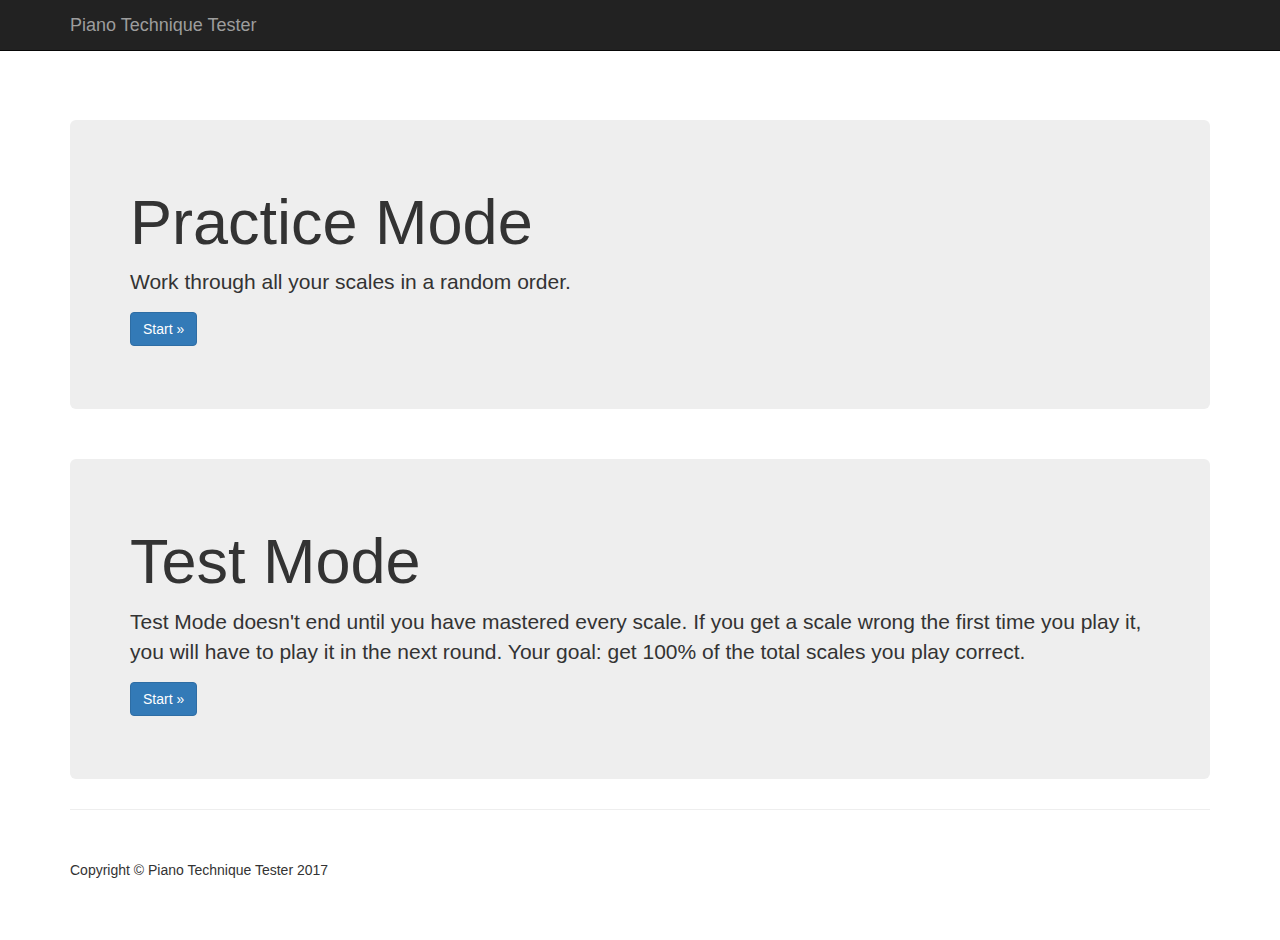
<file: piano-technique-tester/index.html>
<!DOCTYPE html>
<html lang="en">

<head>

    <meta charset="utf-8">
    <meta http-equiv="X-UA-Compatible" content="IE=edge">
    <meta name="viewport" content="width=device-width, initial-scale=1">
    <meta name="description" content="">
    <meta name="author" content="">

    <title>Piano Technique Tester</title>
    <link rel="icon" type="image/png" href="favicon.ico">

    <!-- Bootstrap Core CSS -->
    <link href="css/bootstrap.min.css" rel="stylesheet">

    <!-- Custom CSS -->
    <link href="css/heroic-features.css" rel="stylesheet">

    <!-- HTML5 Shim and Respond.js IE8 support of HTML5 elements and media queries -->
    <!-- WARNING: Respond.js doesn't work if you view the page via file:// -->
    <!--[if lt IE 9]>
        <script src="https://oss.maxcdn.com/libs/html5shiv/3.7.0/html5shiv.js"></script>
        <script src="https://oss.maxcdn.com/libs/respond.js/1.4.2/respond.min.js"></script>
    <![endif]-->

</head>

<body>

    <!-- Navigation -->
    <nav class="navbar navbar-inverse navbar-fixed-top" role="navigation">
        <div class="container">
            <!-- Brand and toggle get grouped for better mobile display -->
            <div class="navbar-header">
                <a class="navbar-brand" href="index.html">Piano Technique Tester</a>
            </div>
            <!-- Collect the nav links, forms, and other content for toggling -->
        </div>
        <!-- /.container -->
    </nav>

    <!-- Page Content -->
    <div class="container">

        <!-- Jumbotron Header -->
        <header class="jumbotron hero-spacer">
            <h1>Practice Mode</h1>
            <p>Work through all your scales in a random order.</p>
            <p><a href="practice-mode.html" class="btn btn-primary btn-large">Start &raquo;</a>
            </p>
        </header>
        
        <header class="jumbotron hero-spacer">
            <h1>Test Mode</h1>
            <p>Test Mode doesn't end until you have mastered every scale. If you get a scale wrong the first time you play it, you will have to play it in the next round. Your goal: get 100% of the total scales you play correct.</p>
            <p><a href="test-mode.html" class="btn btn-primary btn-large">Start &raquo;</a>
            </p>
        </header>

        <hr>

        <!-- Footer -->
        <footer>
            <div class="row">
                <div class="col-lg-12">
                    <p>Copyright &copy; Piano Technique Tester 2017</p>
                </div>
            </div>
        </footer>

    </div>
    <!-- /.container -->

    <!-- jQuery -->
    <script src="js/jquery.js"></script>

    <!-- Bootstrap Core JavaScript -->
    <script src="js/bootstrap.min.js"></script>

</body>

</html>
</file>
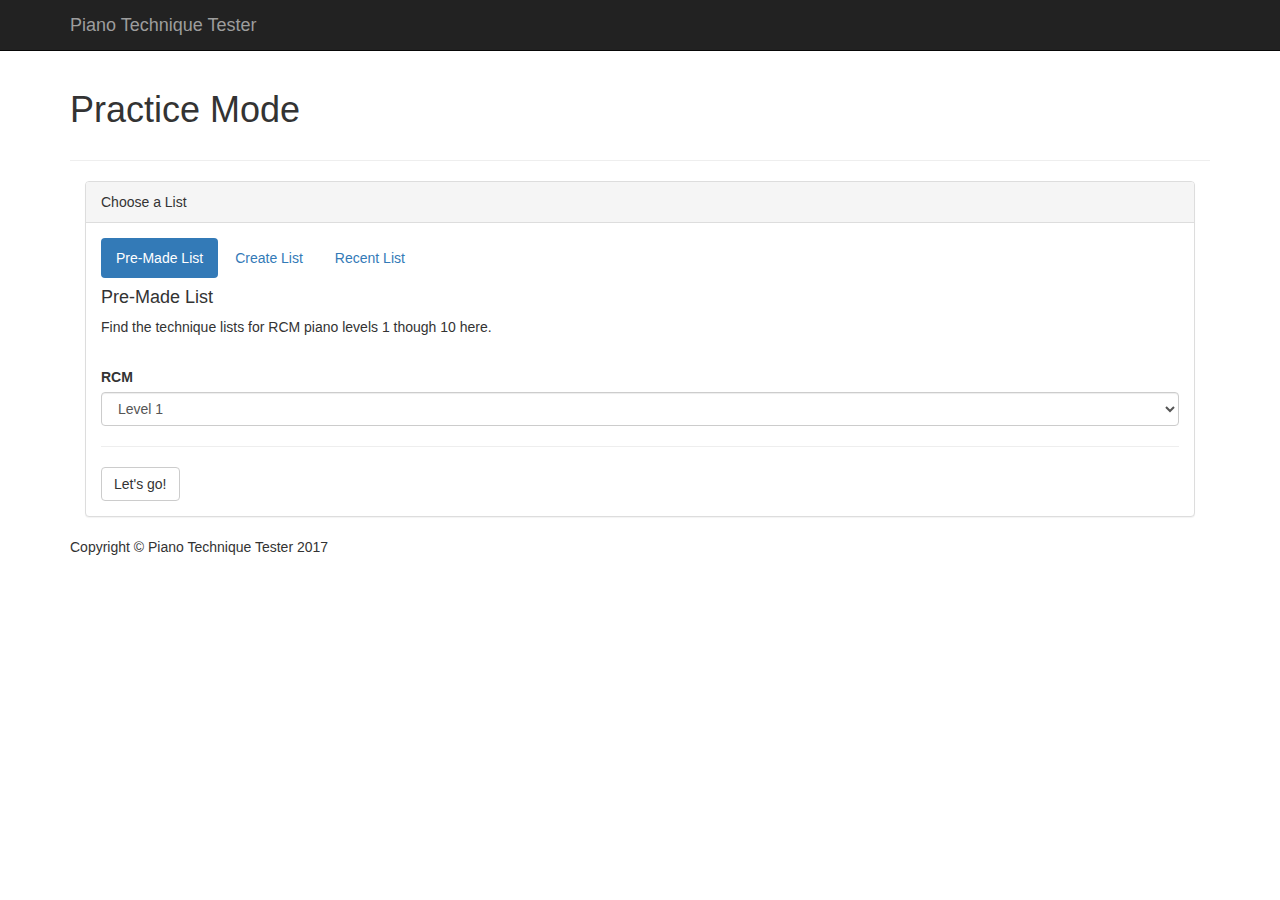
<file: piano-technique-tester/practice-mode.html>
<!DOCTYPE html>
<html lang="en">

<head>

    <meta charset="utf-8">
    <meta http-equiv="X-UA-Compatible" content="IE=edge">
    <meta name="viewport" content="width=device-width, initial-scale=1">
    <meta name="description" content="">
    <meta name="author" content="">

    <title>Piano Technique Tester</title>
    <link rel="icon" type="image/png" href="favicon.ico">

    <!-- Bootstrap Core CSS -->
    <link href="css/bootstrap.min.css" rel="stylesheet">

    <!-- Custom CSS -->
    <link href="css/heroic-features.css" rel="stylesheet">

    <!-- HTML5 Shim and Respond.js IE8 support of HTML5 elements and media queries -->
    <!-- WARNING: Respond.js doesn't work if you view the page via file:// -->
    <!--[if lt IE 9]>
        <script src="https://oss.maxcdn.com/libs/html5shiv/3.7.0/html5shiv.js"></script>
        <script src="https://oss.maxcdn.com/libs/respond.js/1.4.2/respond.min.js"></script>
    <![endif]-->

</head>

<body>

    <!-- Navigation -->
    <nav class="navbar navbar-inverse navbar-fixed-top" role="navigation">
        <div class="container">
            <!-- Brand and toggle get grouped for better mobile display -->
            <div class="navbar-header">
                <a class="navbar-brand" href="index.html">Piano Technique Tester</a>
            </div>
            <!-- Collect the nav links, forms, and other content for toggling -->
        </div>
        <!-- /.container -->
    </nav>
    
    <!-- Page Content -->
    <div class="container">

        <!-- Title -->
        <div class="row">
            <div class="col-lg-12">
                <h1>Practice Mode</h1>
            </div>
        </div>
        <!-- /.row -->

        <hr>

        <!-- .p-panel-1 -->
        <div class="p-panel-1 col-lg-12">
            <div class="panel panel-default">
                <div class="panel-heading">
                    Choose a List
                </div>
                <!-- /.panel-heading -->
                <div class="panel-body">
                    <!-- Nav tabs -->
                    <ul class="nav nav-pills">
                        <li class="active"><a href="#pre-made-pills" data-toggle="tab">Pre-Made List</a>
                        </li>
                        <li><a href="#create-pills" data-toggle="tab">Create List</a>
                        </li>
                        <li><a href="#recent-pills" data-toggle="tab">Recent List</a>
                        </li>
                    </ul>

                    <!-- Tab panes -->
                    <div class="tab-content">
                        <div class="tab-pane fade in active" id="pre-made-pills">
                            <h4>Pre-Made List</h4>
                            <p>Find the technique lists for RCM piano levels 1 though 10 here.</p>
                            <br>
                            <form role="form">
                                <div class="form-group">
                                    <label>RCM</label>
                                    <select class="form-control">
                                        <option>Level 1</option>
                                        <option>Level 2</option>
                                        <option>Level 3</option>
                                        <option>Level 4</option>
                                        <option>Level 5</option>
                                        <option>Level 6</option>
                                        <option>Level 7</option>
                                        <option>Level 8</option>
                                        <option>Level 9</option>
                                        <option>Level 10</option>
                                    </select>
                                </div>
                                <hr>
                                <button type="submit" class="p-pm-start-btn btn btn-default">Let's go!</button>
                            </form>
                        </div>
                        <div class="tab-pane fade" id="create-pills">
                            <h4>Create List</h4>
                            <p>Step 1: Select all the keys that will be in your list</p>
                            <br>
                            <form role="form">
                                <div class="row">
                                    <div class="col-sm-4">
                                        <div class="form-group">
                                            <label>Major</label>
                                            <div class="checkbox">
                                                <label>
                                                    <input type="checkbox" value="">C major
                                                </label>
                                            </div>
                                            <div class="checkbox">
                                                <label>
                                                    <input type="checkbox" value="">G major
                                                </label>
                                            </div>
                                            <div class="checkbox">
                                                <label>
                                                    <input type="checkbox" value="">D major
                                                </label>
                                            </div>
                                            <div class="checkbox">
                                                <label>
                                                    <input type="checkbox" value="">A major
                                                </label>
                                            </div>
                                            <div class="checkbox">
                                                <label>
                                                    <input type="checkbox" value="">E major
                                                </label>
                                            </div>
                                            <div class="checkbox">
                                                <label>
                                                    <input type="checkbox" value="">B/C♭ major
                                                </label>
                                            </div>
                                            <div class="checkbox">
                                                <label>
                                                    <input type="checkbox" value="">G♭/F♯ major
                                                </label>
                                            </div>
                                            <div class="checkbox">
                                                <label>
                                                    <input type="checkbox" value="">D♭/C♯ major
                                                </label>
                                            </div>
                                            <div class="checkbox">
                                                <label>
                                                    <input type="checkbox" value="">A♭ major
                                                </label>
                                            </div>
                                            <div class="checkbox">
                                                <label>
                                                    <input type="checkbox" value="">E♭ major
                                                </label>
                                            </div>
                                            <div class="checkbox">
                                                <label>
                                                    <input type="checkbox" value="">B♭ major
                                                </label>
                                            </div>
                                            <div class="checkbox">
                                                <label>
                                                    <input type="checkbox" value="">F major
                                                </label>
                                            </div>
                                        </div>
                                    </div>
                                    <div class="col-sm-4">
                                        <div class="form-group">
                                            <label>Minor</label>
                                            <div class="checkbox">
                                                <label>
                                                    <input type="checkbox" value="">A minor
                                                </label>
                                            </div>
                                            <div class="checkbox">
                                                <label>
                                                    <input type="checkbox" value="">E minor
                                                </label>
                                            </div>
                                            <div class="checkbox">
                                                <label>
                                                    <input type="checkbox" value="">B minor
                                                </label>
                                            </div>
                                            <div class="checkbox">
                                                <label>
                                                    <input type="checkbox" value="">F♯ minor
                                                </label>
                                            </div>
                                            <div class="checkbox">
                                                <label>
                                                    <input type="checkbox" value="">C♯ minor
                                                </label>
                                            </div>
                                            <div class="checkbox">
                                                <label>
                                                    <input type="checkbox" value="">G♯/A♭ minor
                                                </label>
                                            </div>
                                            <div class="checkbox">
                                                <label>
                                                    <input type="checkbox" value="">E♭/D♯ minor
                                                </label>
                                            </div>
                                            <div class="checkbox">
                                                <label>
                                                    <input type="checkbox" value="">B♭/A♯ minor
                                                </label>
                                            </div>
                                            <div class="checkbox">
                                                <label>
                                                    <input type="checkbox" value="">F minor
                                                </label>
                                            </div>
                                            <div class="checkbox">
                                                <label>
                                                    <input type="checkbox" value="">C minor
                                                </label>
                                            </div>
                                            <div class="checkbox">
                                                <label>
                                                    <input type="checkbox" value="">G minor
                                                </label>
                                            </div>
                                            <div class="checkbox">
                                                <label>
                                                    <input type="checkbox" value="">D minor
                                                </label>
                                            </div>
                                        </div>
                                    </div>
                                    <div class="col-sm-4">
                                        <div class="form-group">
                                            <label>Minor scale type(s)</label>
                                            <div class="checkbox">
                                                <label>
                                                    <input type="checkbox" value="">Natural
                                                </label>
                                            </div>
                                            <div class="checkbox">
                                                <label>
                                                    <input type="checkbox" value="">Harmonic
                                                </label>
                                            </div>
                                            <div class="checkbox">
                                                <label>
                                                    <input type="checkbox" value="">Melodic
                                                </label>
                                            </div>
                                        </div>
                                    </div>
                                </div>
                            </form>
                            <p>Step 2: Select all the technical tests that will be in your list</p>
                            <p>Step 3: Remove any specific items that you don't need</p>
                            <hr>
                            <button type="submit" class="btn btn-default">Next</button>
                        </div>
                        <div class="tab-pane fade" id="recent-pills">
                            <h4>Recent List</h4>
                            <p>Coming soon.</p>
                        </div>
                    </div>
                </div>
                <!-- /.panel-body -->
            </div>
            <!-- /.panel -->
        </div>
        <!-- /.p-panel-1 -->
        
        <!-- .p-panel-2 -->
        <div class="p-panel-2 col-lg-12">
            <div class="panel panel-default">
                <div class="panel-body">
                    <div class="btn-toolbar">
                        <button type="button" class="p-pm-start-btn btn btn-lg btn-primary">Restart</button>
                        <button type="button" class="p-help-btn btn btn-warning btn-circle pull-right" data-toggle="popover" data-placement="bottom" title="Help" data-content="Instructions"><i class="glyphicon glyphicon-question-sign"></i></button>
                        <button type="button" class="p-list-display-btn btn btn-info btn-circle pull-right" data-toggle="popover" data-placement="bottom" title="List Items" data-content="List"><i class="glyphicon glyphicon-list"></i></button>
                    </div>
                    <hr>
                    <div class="p-item-display well text-center">
                    </div>
                    <br>
                    <div class="p-complete well text-center">
                    </div>
                    <button type="button" class="p-next-btn btn btn-lg btn-default">Next</button>
                </div>
                <!-- /.panel-body -->
            </div>
            <!-- /.panel -->
        </div>
        <!-- /.p-panel-2 -->
        
        <hr>
        
        <!-- Footer -->
        <footer>
            <div class="row">
                <div class="col-lg-12">
                    <p>Copyright &copy; Piano Technique Tester 2017</p>
                </div>
            </div>
        </footer>

    </div>
    <!-- /.container -->

    <!-- jQuery -->
    <script src="js/jquery.js"></script>

    <!-- Bootstrap Core JavaScript -->
    <script src="js/bootstrap.min.js"></script>
    
    <!-- Practice Javascript -->
    <script src="js/practice-pre-made.js"></script>
    
    <!-- Popover -->
    <script>
    // tooltip demo
    $('.tooltip-demo').tooltip({
        selector: "[data-toggle=tooltip]",
        container: "body"
    })
    // popover demo
    $("[data-toggle=popover]")
        .popover()
    </script>

</body>

</html>
</file>
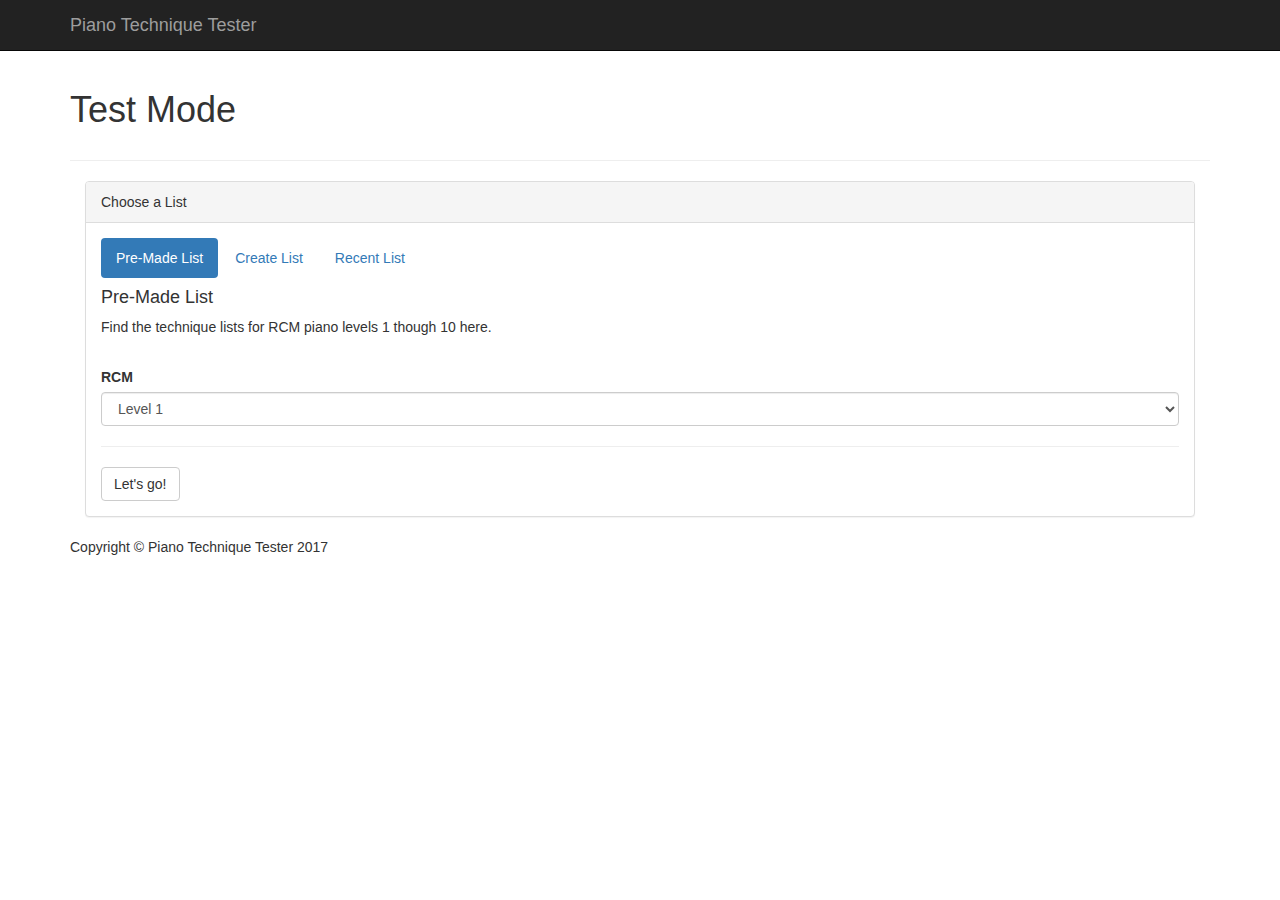
<file: piano-technique-tester/test-mode.html>
<!DOCTYPE html>
<html lang="en">

<head>

    <meta charset="utf-8">
    <meta http-equiv="X-UA-Compatible" content="IE=edge">
    <meta name="viewport" content="width=device-width, initial-scale=1">
    <meta name="description" content="">
    <meta name="author" content="">

    <title>Piano Technique Tester</title>
    <link rel="icon" type="image/png" href="favicon.ico">

    <!-- Bootstrap Core CSS -->
    <link href="css/bootstrap.min.css" rel="stylesheet">

    <!-- Custom CSS -->
    <link href="css/heroic-features.css" rel="stylesheet">

    <!-- HTML5 Shim and Respond.js IE8 support of HTML5 elements and media queries -->
    <!-- WARNING: Respond.js doesn't work if you view the page via file:// -->
    <!--[if lt IE 9]>
        <script src="https://oss.maxcdn.com/libs/html5shiv/3.7.0/html5shiv.js"></script>
        <script src="https://oss.maxcdn.com/libs/respond.js/1.4.2/respond.min.js"></script>
    <![endif]-->

</head>

<body>

    <!-- Navigation -->
    <nav class="navbar navbar-inverse navbar-fixed-top" role="navigation">
        <div class="container">
            <!-- Brand and toggle get grouped for better mobile display -->
            <div class="navbar-header">
                <a class="navbar-brand" href="index.html">Piano Technique Tester</a>
            </div>
            <!-- Collect the nav links, forms, and other content for toggling -->
        </div>
        <!-- /.container -->
    </nav>
    
    <!-- Page Content -->
    <div class="container">

        <!-- Title -->
        <div class="row">
            <div class="col-lg-12">
                <h1>Test Mode</h1>
            </div>
        </div>
        <!-- /.row -->

        <hr>

        <!-- .t-panel-1 -->
        <div class="t-panel-1 col-lg-12">
            <div class="panel panel-default">
                <div class="panel-heading">
                    Choose a List
                </div>
                <!-- /.panel-heading -->
                <div class="panel-body">
                    <!-- Nav tabs -->
                    <ul class="nav nav-pills">
                        <li class="active"><a href="#pre-made-pills" data-toggle="tab">Pre-Made List</a>
                        </li>
                        <li><a href="#create-pills" data-toggle="tab">Create List</a>
                        </li>
                        <li><a href="#recent-pills" data-toggle="tab">Recent List</a>
                        </li>
                    </ul>

                    <!-- Tab panes -->
                    <div class="tab-content">
                        <div class="tab-pane fade in active" id="pre-made-pills">
                            <h4>Pre-Made List</h4>
                            <p>Find the technique lists for RCM piano levels 1 though 10 here.</p>
                            <br>
                            <form role="form">
                                <div class="form-group">
                                    <label>RCM</label>
                                    <select class="form-control">
                                        <option>Level 1</option>
                                        <option>Level 2</option>
                                        <option>Level 3</option>
                                        <option>Level 4</option>
                                        <option>Level 5</option>
                                        <option>Level 6</option>
                                        <option>Level 7</option>
                                        <option>Level 8</option>
                                        <option>Level 9</option>
                                        <option>Level 10</option>
                                    </select>
                                </div>
                                <hr>
                                <button type="submit" class="t-pm-start-btn btn btn-default">Let's go!</button>
                            </form>
                        </div>
                        <div class="tab-pane fade" id="create-pills">
                            <h4>Create List</h4>
                            <p>Step 1: Select all the keys that will be in your list</p>
                            <br>
                            <form role="form">
                                <div class="row">
                                    <div class="col-sm-4">
                                        <div class="form-group">
                                            <label>Major</label>
                                            <div class="checkbox">
                                                <label>
                                                    <input type="checkbox" value="">C major
                                                </label>
                                            </div>
                                            <div class="checkbox">
                                                <label>
                                                    <input type="checkbox" value="">G major
                                                </label>
                                            </div>
                                            <div class="checkbox">
                                                <label>
                                                    <input type="checkbox" value="">D major
                                                </label>
                                            </div>
                                            <div class="checkbox">
                                                <label>
                                                    <input type="checkbox" value="">A major
                                                </label>
                                            </div>
                                            <div class="checkbox">
                                                <label>
                                                    <input type="checkbox" value="">E major
                                                </label>
                                            </div>
                                            <div class="checkbox">
                                                <label>
                                                    <input type="checkbox" value="">B/C♭ major
                                                </label>
                                            </div>
                                            <div class="checkbox">
                                                <label>
                                                    <input type="checkbox" value="">G♭/F♯ major
                                                </label>
                                            </div>
                                            <div class="checkbox">
                                                <label>
                                                    <input type="checkbox" value="">D♭/C♯ major
                                                </label>
                                            </div>
                                            <div class="checkbox">
                                                <label>
                                                    <input type="checkbox" value="">A♭ major
                                                </label>
                                            </div>
                                            <div class="checkbox">
                                                <label>
                                                    <input type="checkbox" value="">E♭ major
                                                </label>
                                            </div>
                                            <div class="checkbox">
                                                <label>
                                                    <input type="checkbox" value="">B♭ major
                                                </label>
                                            </div>
                                            <div class="checkbox">
                                                <label>
                                                    <input type="checkbox" value="">F major
                                                </label>
                                            </div>
                                        </div>
                                    </div>
                                    <div class="col-sm-4">
                                        <div class="form-group">
                                            <label>Minor</label>
                                            <div class="checkbox">
                                                <label>
                                                    <input type="checkbox" value="">A minor
                                                </label>
                                            </div>
                                            <div class="checkbox">
                                                <label>
                                                    <input type="checkbox" value="">E minor
                                                </label>
                                            </div>
                                            <div class="checkbox">
                                                <label>
                                                    <input type="checkbox" value="">B minor
                                                </label>
                                            </div>
                                            <div class="checkbox">
                                                <label>
                                                    <input type="checkbox" value="">F♯ minor
                                                </label>
                                            </div>
                                            <div class="checkbox">
                                                <label>
                                                    <input type="checkbox" value="">C♯ minor
                                                </label>
                                            </div>
                                            <div class="checkbox">
                                                <label>
                                                    <input type="checkbox" value="">G♯/A♭ minor
                                                </label>
                                            </div>
                                            <div class="checkbox">
                                                <label>
                                                    <input type="checkbox" value="">E♭/D♯ minor
                                                </label>
                                            </div>
                                            <div class="checkbox">
                                                <label>
                                                    <input type="checkbox" value="">B♭/A♯ minor
                                                </label>
                                            </div>
                                            <div class="checkbox">
                                                <label>
                                                    <input type="checkbox" value="">F minor
                                                </label>
                                            </div>
                                            <div class="checkbox">
                                                <label>
                                                    <input type="checkbox" value="">C minor
                                                </label>
                                            </div>
                                            <div class="checkbox">
                                                <label>
                                                    <input type="checkbox" value="">G minor
                                                </label>
                                            </div>
                                            <div class="checkbox">
                                                <label>
                                                    <input type="checkbox" value="">D minor
                                                </label>
                                            </div>
                                        </div>
                                    </div>
                                    <div class="col-sm-4">
                                        <div class="form-group">
                                            <label>Minor scale type(s)</label>
                                            <div class="checkbox">
                                                <label>
                                                    <input type="checkbox" value="">Natural
                                                </label>
                                            </div>
                                            <div class="checkbox">
                                                <label>
                                                    <input type="checkbox" value="">Harmonic
                                                </label>
                                            </div>
                                            <div class="checkbox">
                                                <label>
                                                    <input type="checkbox" value="">Melodic
                                                </label>
                                            </div>
                                        </div>
                                    </div>
                                </div>
                            </form>
                            <p>Step 2: Select all the technical tests that will be in your list</p>
                            <p>Step 3: Remove any specific items that you don't need</p>
                            <hr>
                            <button type="submit" class="btn btn-default">Next</button>
                        </div>
                        <div class="tab-pane fade" id="recent-pills">
                            <h4>Recent List</h4>
                            <p>Coming soon.</p>
                        </div>
                    </div>
                </div>
                <!-- /.panel-body -->
            </div>
            <!-- /.panel -->
        </div>
        <!-- /.t-panel-1 -->
        
        <!-- .t-panel-2 -->
        <div class="t-panel-2 col-lg-12">
            <div class="panel panel-default">
                <div class="panel-body">
                    <div class="btn-toolbar">
                        <button type="button" class="t-pm-start-btn btn btn-lg btn-primary">Restart</button>
                        <button type="button" class="t-help-btn btn btn-warning btn-circle pull-right"><i class="glyphicon glyphicon-question-sign"></i></button>
                        <button type="button" class="t-list-display-btn btn btn-info btn-circle pull-right"><i class="glyphicon glyphicon-list"></i></button>
                    </div>
                    <hr>
                    <div class="t-item-display well text-center">
                    </div>
                    <br>
                    <p class="text-center">
                        <button type="button" class="t-correct-btn btn btn-lg btn-success">Correct</button>
                        <button type="button" class="t-incorrect-btn btn btn-lg btn-danger">Incorrect</button>
                    </p>
                    <br>
                    <div class="t-streak well text-center">
                    </div>
                    <div class="t-correct well text-center">
                    </div>
                </div>
                <!-- /.panel-body -->
            </div>
            <!-- /.panel -->
        </div>
        <!-- /.t-panel-2 -->
        
        <hr>
        
        <!-- Footer -->
        <footer>
            <div class="row">
                <div class="col-lg-12">
                    <p>Copyright &copy; Piano Technique Tester 2017</p>
                </div>
            </div>
        </footer>

    </div>
    <!-- /.container -->

    <!-- jQuery -->
    <script src="js/jquery.js"></script>

    <!-- Bootstrap Core JavaScript -->
    <script src="js/bootstrap.min.js"></script>
    
    <!-- Test Javascript -->
    <script src="js/test-pre-made.js"></script>

</body>

</html>
</file>
<file: piano-technique-tester/css/heroic-features.css>
/*
 * Start Bootstrap - Heroic Features (http://startbootstrap.com/)
 * Copyright 2013-2016 Start Bootstrap
 * Licensed under MIT (https://github.com/BlackrockDigital/startbootstrap/blob/gh-pages/LICENSE)
 */

body {
    padding-top: 70px; /* Required padding for .navbar-fixed-top. Remove if using .navbar-static-top. Change if height of navigation changes. */
}

.hero-spacer {
    margin-top: 50px;
}

.hero-feature {
    margin-bottom: 30px;
}

footer {
    margin: 50px 0;
}

.p-complete, .t-streak {
    float: left;
}

.p-next-btn, .t-correct {
    float: right;
}

.btn-circle {
  width: 30px;
  height: 30px;
  padding: 6px 0;
  border-radius: 15px;
  text-align: center;
  font-size: 12px;
  line-height: 1.428571429;
}
.btn-circle.btn-lg {
  width: 50px;
  height: 50px;
  padding: 10px 16px;
  border-radius: 25px;
  font-size: 18px;
  line-height: 1.33;
}
.btn-circle.btn-xl {
  width: 70px;
  height: 70px;
  padding: 10px 16px;
  border-radius: 35px;
  font-size: 24px;
  line-height: 1.33;
}
</file>
